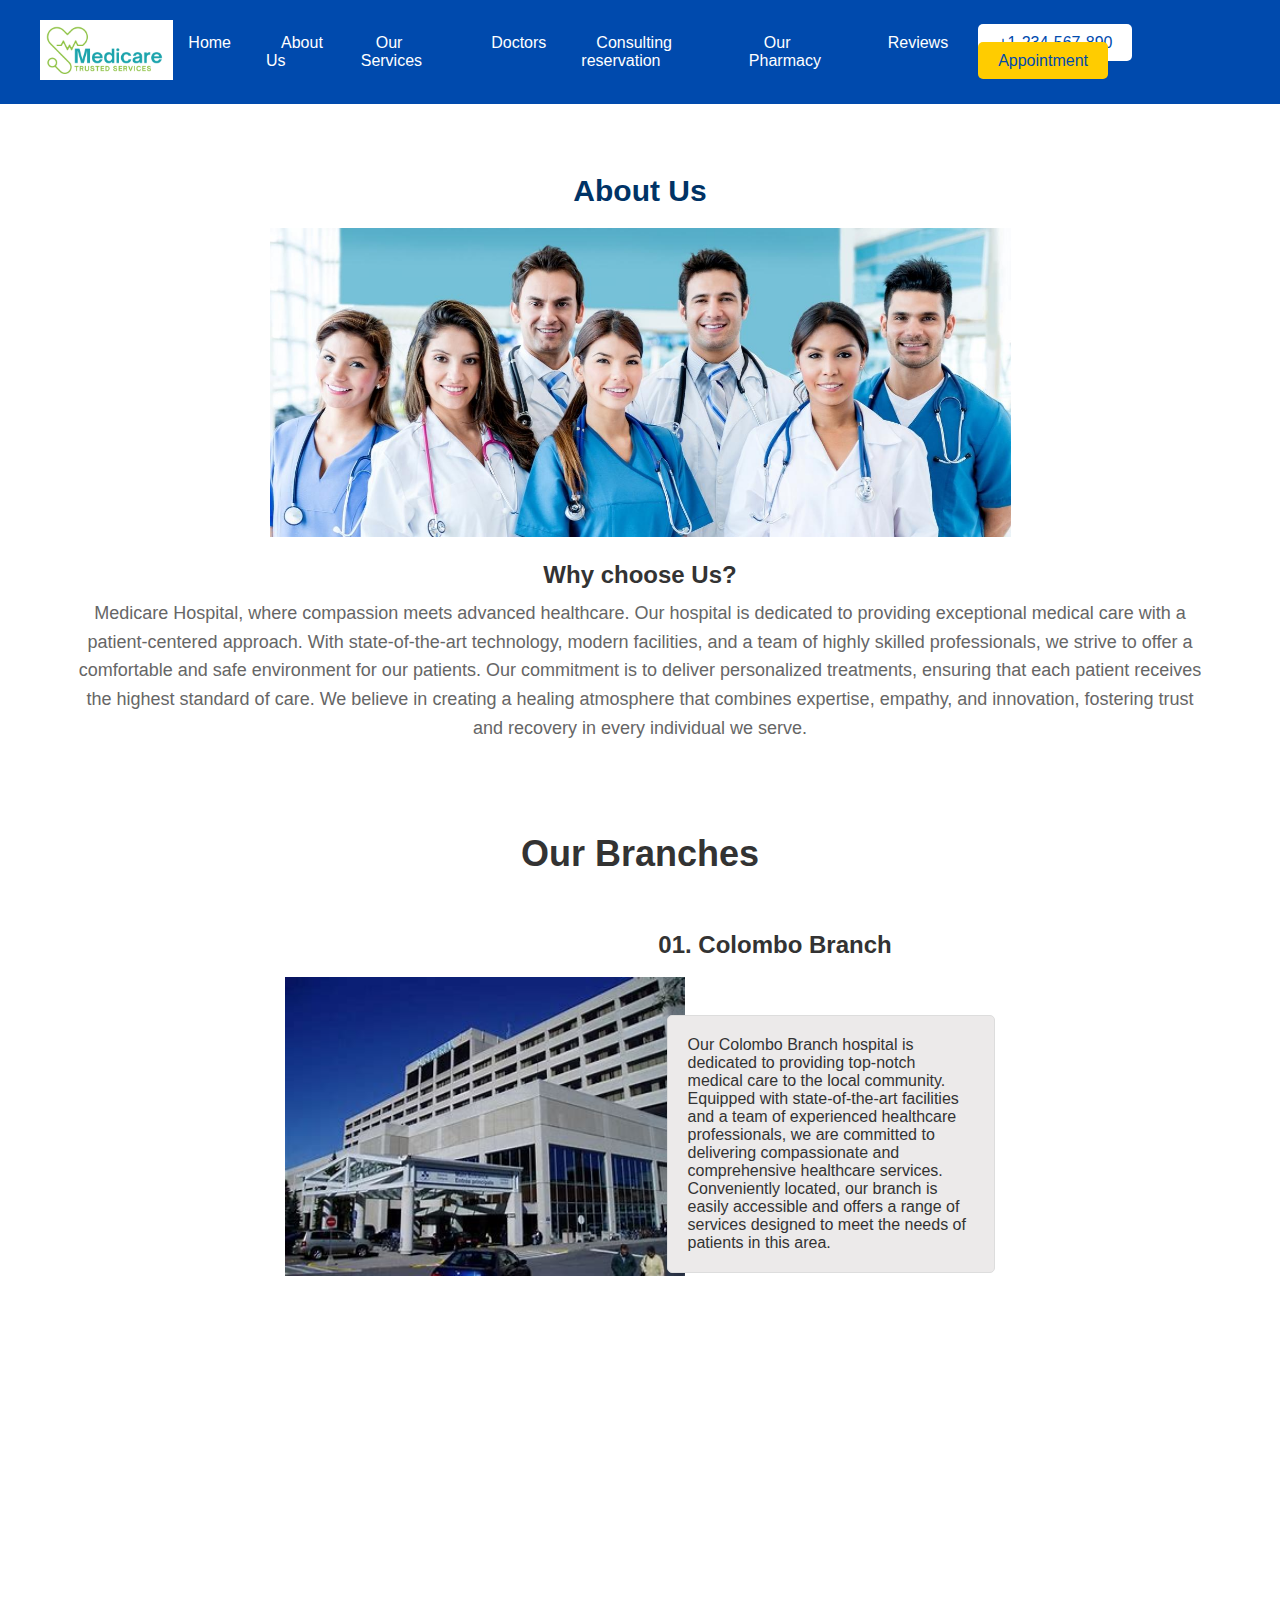
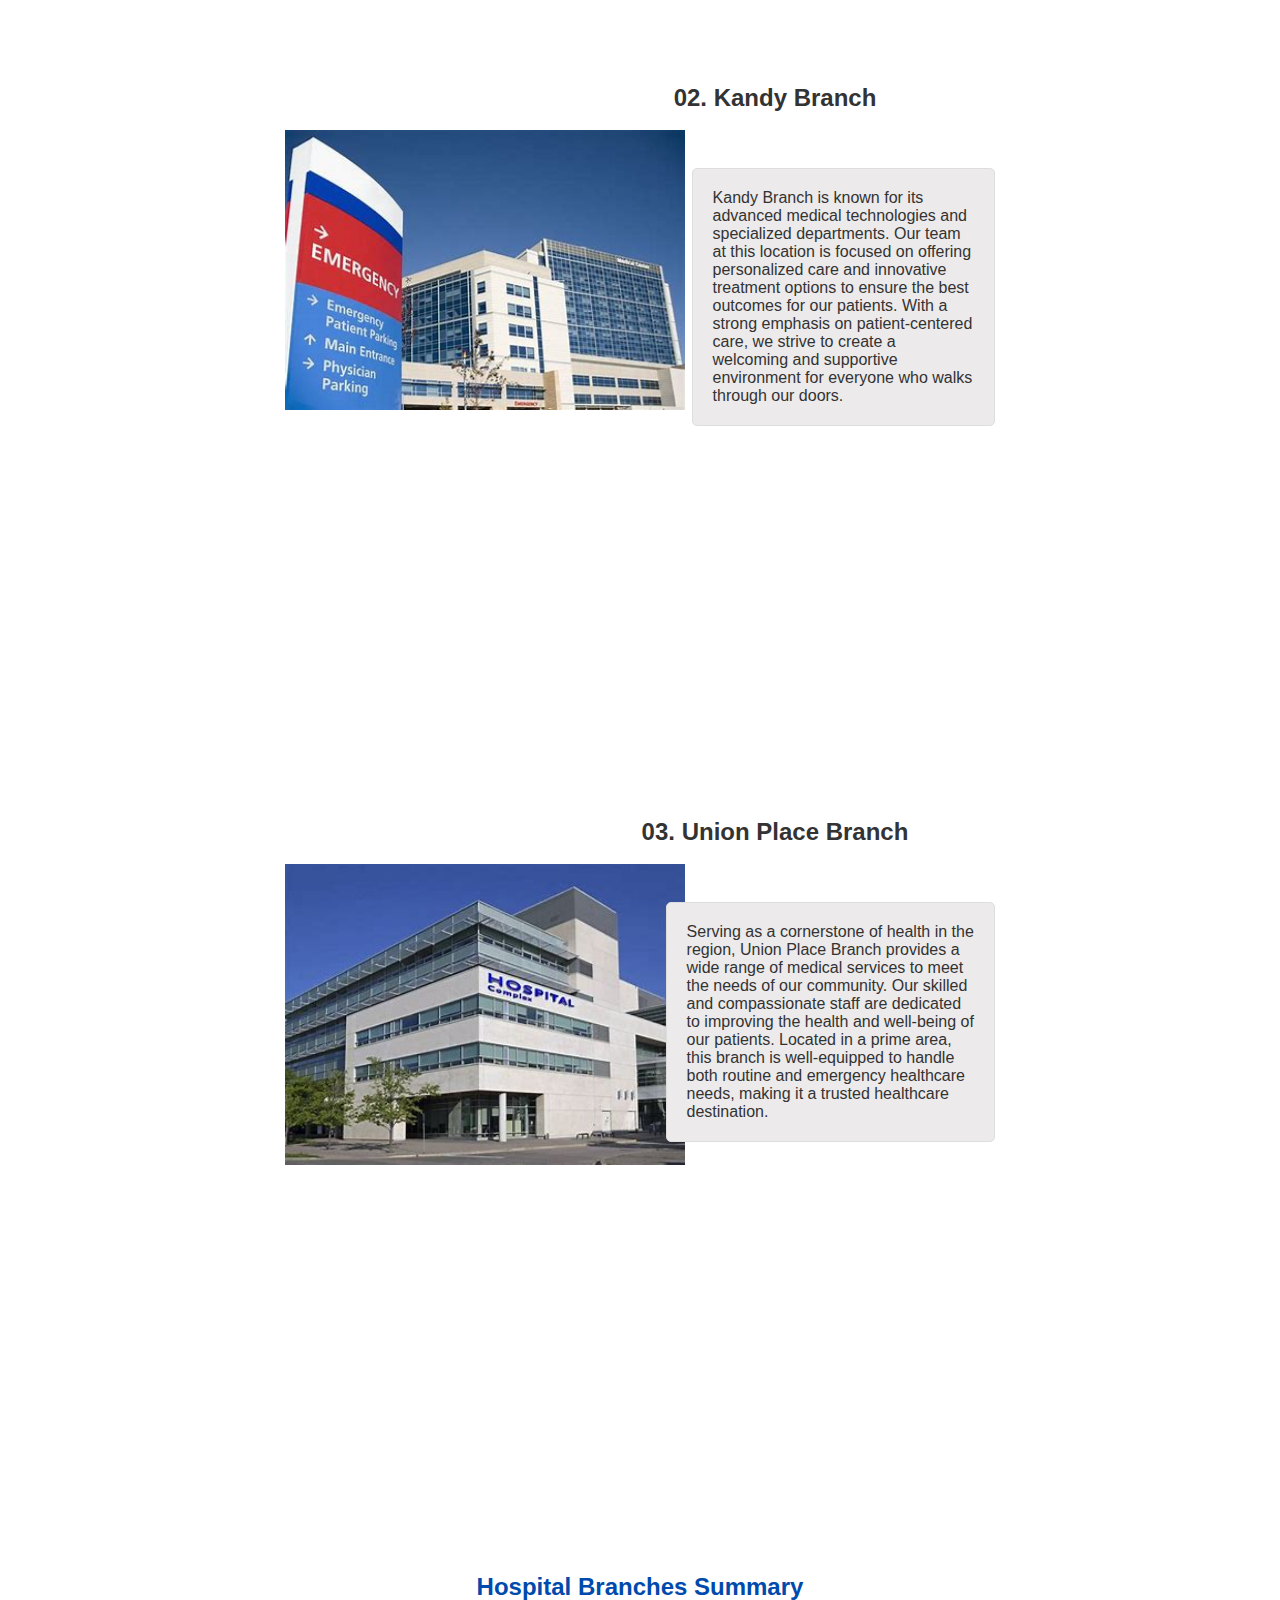
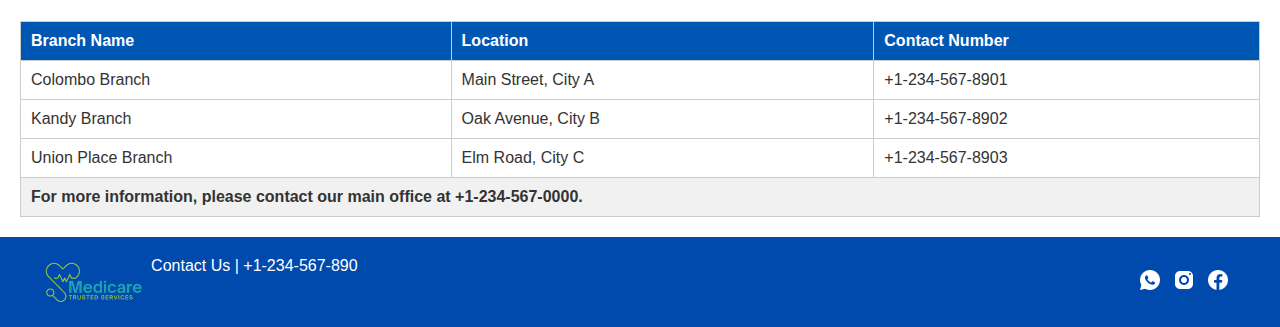
<file: aboutus.html>
<!DOCTYPE html>
<html lang="en">
<head>
    <meta charset="UTF-8">
    <meta name="viewport" content="width=device-width, initial-scale=1.0">
    <title>Hospital - Aboutus</title>
    <link rel="stylesheet" href="home.css">
    <link rel="apple-touch-icon" sizes="180x180" href="mstile-150x150.png">
    <link rel="icon" type="image/png" sizes="32x32" href="favicon-32x32.png">
    <link rel="icon" type="image/png" sizes="16x16" href="favicon-16x16.png">
    <link rel="manifest" href="site.webmanifest">
    <meta name="msapplication-TileColor" content="#da532c">
    <meta name="theme-color" content="#ffffff">
    <script src="/script.js" defer></script>
</head>
<body>
    <header class="header">
        <div class="logo">
            <img src="logo.png" alt="Hospital Logo"> 
        </div>
        <div class="rightsection">
        <nav class="navbar">
            <ul>
                <li><a href="index.html">Home</a></li>
                <li><a href="aboutus.html">About Us</a></li>
                <li><a href="service.html">Our Services</a></li>
                <li><a href="doctorspage.html">Doctors</a></li>
                <li><a href="consulting.html">Consulting reservation</a></li>
                <li><a href="pharmacy.html">Our Pharmacy</a></li>
                <li><a href="review.html">Reviews</a></li>
            </ul>
        </nav>
    </div>
    <div class="action-buttons">
        <a href="tel:+1234567890" id="btn-contact">+1-234-567-890</a>
        <a href="/regform.html" id="btn-appointment">Appointment</a>
    </div>
    </header>
    <main>
        <section class="about-us">
            <h2>About Us</h2>
            <div class="image-container">
                <img src="doctors_medical_staff.jpg" alt="why choose us?">
            </div>
            <div class="text-container">
                <h3>Why choose Us?</h3>
                <p>Medicare Hospital, where compassion meets advanced healthcare. Our hospital is dedicated to providing exceptional medical care with a patient-centered approach. With state-of-the-art technology, modern facilities, and a team of highly skilled professionals, we strive to offer a comfortable and safe environment for our patients. Our commitment is to deliver personalized treatments, ensuring that each patient receives the highest standard of care. We believe in creating a healing atmosphere that combines expertise, empathy, and innovation, fostering trust and recovery in every individual we serve.</p>
            </div>
        </section>

        
        <section class="branch-section">
            <h1>Our Branches</h1>
            <br><br>
            <h2>01. Colombo Branch</h2>
            <br>
            <div class="branch-content">
                <div class="branch-image">
                    <img src="hospital1.jpeg" alt="Branch 1 Hospital">
                </div>
                <div class="branch-text">
                    <p>Our Colombo Branch hospital is dedicated to providing top-notch medical care to the local community. Equipped with state-of-the-art facilities and a team of experienced healthcare professionals, we are committed to delivering compassionate and comprehensive healthcare services. Conveniently located, our branch is easily accessible and offers a range of services designed to meet the needs of patients in this area.</p>
                </div>
            </div>
        </section>
        <div class="branch-map">
            <iframe src="https://www.google.com/maps/embed?pb=!1m18!1m12!1m3!1d3960.7522114719363!2d79.85488907482261!3d6.920198093079463!2m3!1f0!2f0!3f0!3m2!1i1024!2i768!4f13.1!3m3!1m2!1s0x3ae25914a897a0d5%3A0x8de5fb5759da10c0!2sAPIIT%20Law%20School!5e0!3m2!1sen!2slk!4v1725739001297!5m2!1sen!2slk" width="400" height="300" style="border:0;" allowfullscreen="" loading="lazy" referrerpolicy="no-referrer-when-downgrade"></iframe>
        </div>
        
        <section class="branch-section">
            <h2>02. Kandy Branch</h2>
            <br>
            <div class="branch-content">
                <div class="branch-image">
                    <img src="hosptal2.jpeg" alt="Branch 2 Hospital">
                </div>
                <div class="branch-text">
                    <p>Kandy Branch is known for its advanced medical technologies and specialized departments. Our team at this location is focused on offering personalized care and innovative treatment options to ensure the best outcomes for our patients. With a strong emphasis on patient-centered care, we strive to create a welcoming and supportive environment for everyone who walks through our doors.</p>
                </div>
            </div>
        </section>
        <div class="branch-map">
            <iframe src="https://www.google.com/maps/embed?pb=!1m18!1m12!1m3!1d3957.646098016557!2d80.61746657482607!3d7.2810474927261986!2m3!1f0!2f0!3f0!3m2!1i1024!2i768!4f13.1!3m3!1m2!1s0x3ae3673f5e22ab3b%3A0xcbaef11262bec73!2sAPIIT%20Kandy%20Campus!5e0!3m2!1sen!2slk!4v1725738729830!5m2!1sen!2slk" width="400" height="300" style="border:0;" allowfullscreen="" loading="lazy" referrerpolicy="no-referrer-when-downgrade"></iframe>
        </div>
        
        <section class="branch-section">
            <h2>03. Union Place Branch</h2>
            <br>
            <div class="branch-content">
                <div class="branch-image">
                    <img src="hospital3.jpeg" alt="Branch 3 Hospital">
                </div>
                <div class="branch-text">
                    <p>Serving as a cornerstone of health in the region, Union Place Branch provides a wide range of medical services to meet the needs of our community. Our skilled and compassionate staff are dedicated to improving the health and well-being of our patients. Located in a prime area, this branch is well-equipped to handle both routine and emergency healthcare needs, making it a trusted healthcare destination.</p>
                </div>
            </div>
        </section>
        <div class="branch-map">
            <iframe src="https://www.google.com/maps/embed?pb=!1m18!1m12!1m3!1d3960.765657661952!2d79.85865397482256!3d6.9185952930810215!2m3!1f0!2f0!3f0!3m2!1i1024!2i768!4f13.1!3m3!1m2!1s0x3ae2596d3cb8fe07%3A0x2b0ae2edd563a661!2sAsia%20Pacific%20Institute%20of%20Information%20Technology%20(APIIT)!5e0!3m2!1sen!2slk!4v1725738967838!5m2!1sen!2slk" width="400" height="300" style="border:0;" allowfullscreen="" loading="lazy" referrerpolicy="no-referrer-when-downgrade"></iframe>
        </div>
        



        <section class="summary-table">
            <h2>Hospital Branches Summary</h2>
            <table>
                <thead>
                    <tr>
                        <th>Branch Name</th>
                        <th>Location</th>
                        <th>Contact Number</th>
                    </tr>
                </thead>
                <tbody>
                    <tr>
                        <td>Colombo Branch</td>
                        <td>Main Street, City A</td>
                        <td>+1-234-567-8901</td>
                    </tr>
                    <tr>
                        <td>Kandy Branch</td>
                        <td>Oak Avenue, City B</td>
                        <td>+1-234-567-8902</td>
                    </tr>
                    <tr>
                        <td>Union Place Branch</td>
                        <td>Elm Road, City C</td>
                        <td>+1-234-567-8903</td>
                    </tr>
                </tbody>
                <tfoot>
                    <tr>
                        <td colspan="3">For more information, please contact our main office at +1-234-567-0000.</td>
                    </tr>
                </tfoot>
            </table>
        </section>
        

    </main>
    <footer class="footer">
        <div class="footer-left">
            <img src="logo for footer.png" alt="Hospital logo" class="footer-logo">
            <p class="contact-number">Contact Us | +1-234-567-890</p>
        </div>
        <div class="footer-left">
            <a href="https://blog.whatsapp.com/whats-app-web?lang=en" target="_blank">
                <img src="icons8-whatsapp-24.png" alt="WhatsApp" class="social-icon">
            </a>
            <a href="https://www.instagram.com/saad_rizan/" target="_blank">
                <img src="icons8-instagram-24.png" alt="Instagram" class="social-icon">
            </a>
            <a href="https://www.facebook.com/people/Saad-Rizan/pfbid02r23uZJ31NGFyfjAUiU2tQXXkbNfUSn7aV8m7pGjS9z9DFg4vpjMApj44J1B5TckYl/" target="_blank">
                <img src="icons8-facebook-24.png" alt="Facebook" class="social-icon">
            </a>
        </div>
</body>
</html>
</file>
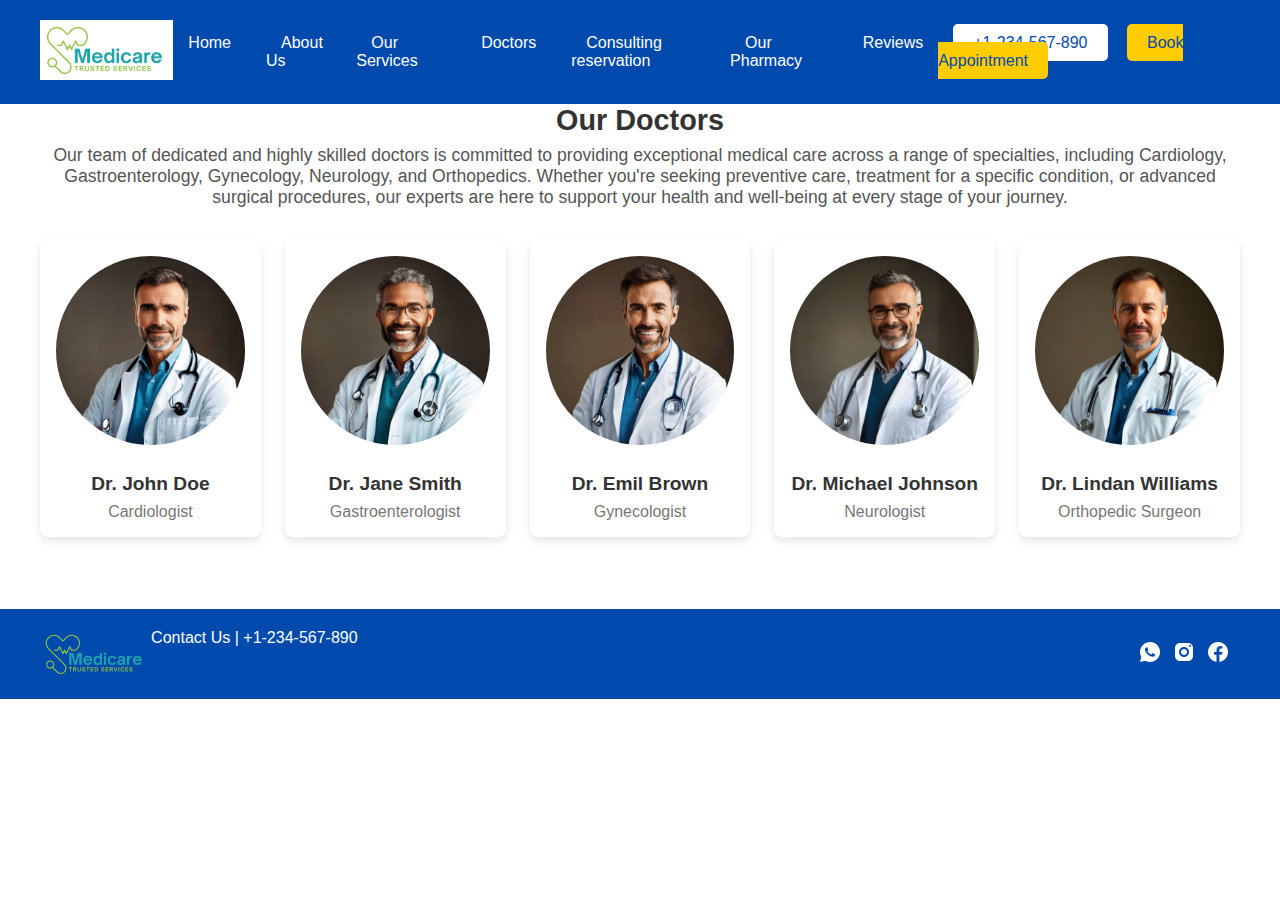
<file: doctorspage.html>
<!DOCTYPE html>
<html lang="en">
<head>
    <meta charset="UTF-8">
    <meta name="viewport" content="width=device-width, initial-scale=1.0">
    <title>Hospital - Aboutus</title>
    <link rel="stylesheet" href="home.css">
    <link rel="apple-touch-icon" sizes="180x180" href="mstile-150x150.png">
    <link rel="icon" type="image/png" sizes="32x32" href="favicon-32x32.png">
    <link rel="icon" type="image/png" sizes="16x16" href="favicon-16x16.png">
    <link rel="manifest" href="site.webmanifest">
    <meta name="msapplication-TileColor" content="#da532c">
    <meta name="theme-color" content="#ffffff">
    <script src="script.js" defer></script>
</head>
<body>
    <header class="header">
        <div class="logo">
            <img src="logo.png" alt="Hospital Logo"> 
        </div>
        <div class="rightsection">
        <nav class="navbar">
            <ul>
                <li><a href="index.html">Home</a></li>
                <li><a href="aboutus.html">About Us</a></li>
                <li><a href="service.html">Our Services</a></li>
                <li><a href="doctorspage.html">Doctors</a></li>
                <li><a href="consulting.html">Consulting reservation</a></li>
                <li><a href="pharmacy.html">Our Pharmacy</a></li>
                <li><a href="review.html">Reviews</a></li>
            </ul>
        </nav>
    </div>
    <div class="action-buttons">
        <a href="tel:+1234567890" id="btn-contact">+1-234-567-890</a>
        <a href="regform.html" id="btn-appointment">Book Appointment</a>
    </div>
    </header>
    <section class="doctors-section">
        <h2>Our Doctors</h2>
        <p>Our team of dedicated and highly skilled doctors is committed to providing exceptional medical care across a range of specialties, including Cardiology, Gastroenterology, Gynecology, Neurology, and Orthopedics. Whether you're seeking preventive care, treatment for a specific condition, or advanced surgical procedures, our experts are here to support your health and well-being at every stage of your journey.</p>

        <div class="doctors-grid">
            <div class="doctor-card">
                <img src="doc 1.png" alt="Doctor 1">
                <h3>Dr. John Doe</h3>
                <p>Cardiologist</p>
            </div>
            <div class="doctor-card">
                <img src="doc 2.png" alt="Doctor 2">
                <h3>Dr. Jane Smith</h3>
                <p>Gastroenterologist</p>
            </div>
            <div class="doctor-card">
                <img src="doc 3.png" alt="Doctor 3">
                <h3>Dr. Emil Brown</h3>
                <p>Gynecologist</p>
            </div>
            <div class="doctor-card">
                <img src="doc 4.png" alt="Doctor 4">
                <h3>Dr. Michael Johnson</h3>
                <p>Neurologist</p>
            </div>
            <div class="doctor-card">
                <img src="doc 5.jpeg" alt="Doctor 5">
                <h3>Dr. Lindan Williams</h3>
                <p>Orthopedic Surgeon</p>
            </div>
        </div>
    </section>
</main>
<br><br><br><br>
<footer class="footer">
    <div class="footer-left">
        <img src="logo for footer.png" alt="Hospital logo" class="footer-logo">
        <p class="contact-number">Contact Us | +1-234-567-890</p>
    </div>
    <div class="footer-left">
        <a href="https://blog.whatsapp.com/whats-app-web?lang=en" target="_blank">
            <img src="icons8-whatsapp-24.png" alt="WhatsApp" class="social-icon">
        </a>
        <a href="https://www.instagram.com/saad_rizan/" target="_blank">
            <img src="icons8-instagram-24.png" alt="Instagram" class="social-icon">
        </a>
        <a href="https://www.facebook.com/people/Saad-Rizan/pfbid02r23uZJ31NGFyfjAUiU2tQXXkbNfUSn7aV8m7pGjS9z9DFg4vpjMApj44J1B5TckYl/" target="_blank">
            <img src="icons8-facebook-24.png" alt="Facebook" class="social-icon">
        </a>
    </div>
    
</body>
</html>
</file>
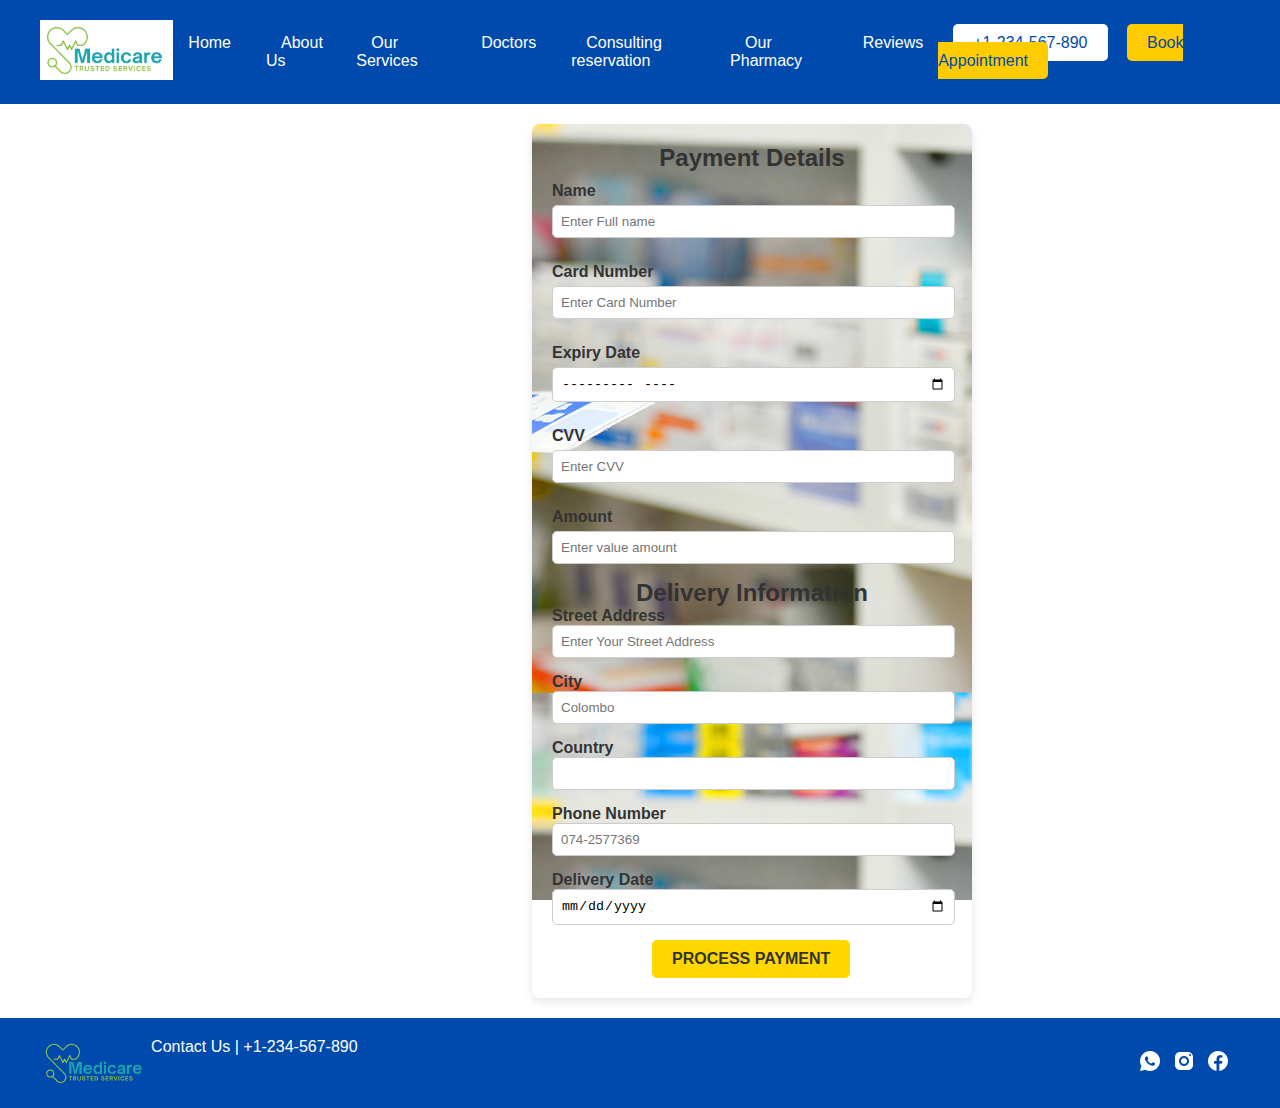
<file: payout.html>
<!DOCTYPE html>
<html lang="en">
<head>
    <meta charset="UTF-8">
    <meta name="viewport" content="width=device-width, initial-scale=1.0">
    <title>Hospital - Pharmacy</title>
    <link rel="stylesheet" href="home.css">
    <script src="/payment.js"></script>
    <link rel="apple-touch-icon" sizes="180x180" href="mstile-150x150.png">
    <link rel="icon" type="image/png" sizes="32x32" href="favicon-32x32.png">
    <link rel="icon" type="image/png" sizes="16x16" href="favicon-16x16.png">
    <link rel="manifest" href="site.webmanifest">
    <meta name="msapplication-TileColor" content="#da532c">
    <meta name="theme-color" content="#ffffff">
    <script src="payment.js" defer></script>
</head>
<body>
    <header class="header">
        <div class="logo">
            <img src="logo.png" alt="Hospital Logo">
        </div>
        <div class="rightsection">
        <nav class="navbar">
            <ul>
                <li><a href="index.html">Home</a></li>
                <li><a href="aboutus.html">About Us</a></li>
                <li><a href="service.html">Our Services</a></li>
                <li><a href="doctorspage.html">Doctors</a></li>
                <li><a href="consulting.html">Consulting reservation</a></li>
                <li><a href="pharmacy.html">Our Pharmacy</a></li>
                <li><a href="review.html">Reviews</a></li>
            </ul>
        </nav>
    </div>
    <div class="action-buttons">
        <a href="tel:+1234567890" id="btn-contact">+1-234-567-890</a>
        <a href="./regform.html" id="btn-appointment">Book Appointment</a>
    </div>
    </header>
    
    <main class="payment-container">
        <section id="payment-form" class="payment-content-box">
            <h2>Payment Details</h2>
            <form id="payment-form" class="payment-form">
                <label for="Name">Name</label>
                <input type="text" id="Name" name="name" placeholder="Enter Full name" >
                        
                <label for="card-number">Card Number</label>
                <input type="text" id="card-number" name="card-number" placeholder="Enter Card Number" >
                        
                <label for="expiry-date">Expiry Date</label>
                <input type="month" id="expiry-date" name="expiry-date" >
                        
                <label for="cvv">CVV</label>
                <input type="text" id="cvv" name="cvv" placeholder="Enter CVV" >
                        
                <label for="amount">Amount</label>
                <input type="number" id="amount" name="amount" placeholder="Enter value amount">

                <!-- Delivery Information -->
                <div class="section">
                <h2>Delivery Information</h2>
                <label for="card-name">Street Address</label>
                <br>
                <input type="text" id="street-address" name="street-address" placeholder="Enter Your Street Address" required>
                <br>
                <label for="city">City</label>
                <br>
                <input type="text" id="city" name="city" placeholder="Colombo" required>
                <br>
                <label for="country">Country</label>
                <br>
                <input type="text" id="country" name="country" required>
                <br>
                <label for="phone number">Phone Number </label>
                <br>
                <input type="number" id="phone number" name="phone number" placeholder="074-2577369" required>
                <br>
                <label for="delivery date">Delivery Date</label>
                <br>
                <input type="date" id="delivery-date" name="delivery date" >
                <br>
                <button type="submit" id="process-payment">Process Payment</button>
                </div>
            </form>
    </main>
    
    <footer class="footer">
        <div class="footer-left">
            <img src="logo for footer.png" alt="Hospital logo" class="footer-logo">
            <p class="contact-number">Contact Us | +1-234-567-890</p>
        </div>
        <div class="footer-left">
            <a href="https://blog.whatsapp.com/whats-app-web?lang=en" target="_blank">
                <img src="icons8-whatsapp-24.png" alt="WhatsApp" class="social-icon">
            </a>
            <a href="https://www.instagram.com/saad_rizan/" target="_blank">
                <img src="icons8-instagram-24.png" alt="Instagram" class="social-icon">
            </a>
            <a href="https://www.facebook.com/people/Saad-Rizan/pfbid02r23uZJ31NGFyfjAUiU2tQXXkbNfUSn7aV8m7pGjS9z9DFg4vpjMApj44J1B5TckYl/" target="_blank">
                <img src="icons8-facebook-24.png" alt="Facebook" class="social-icon">
            </a>
        </div>
</body>
</html>
</file>
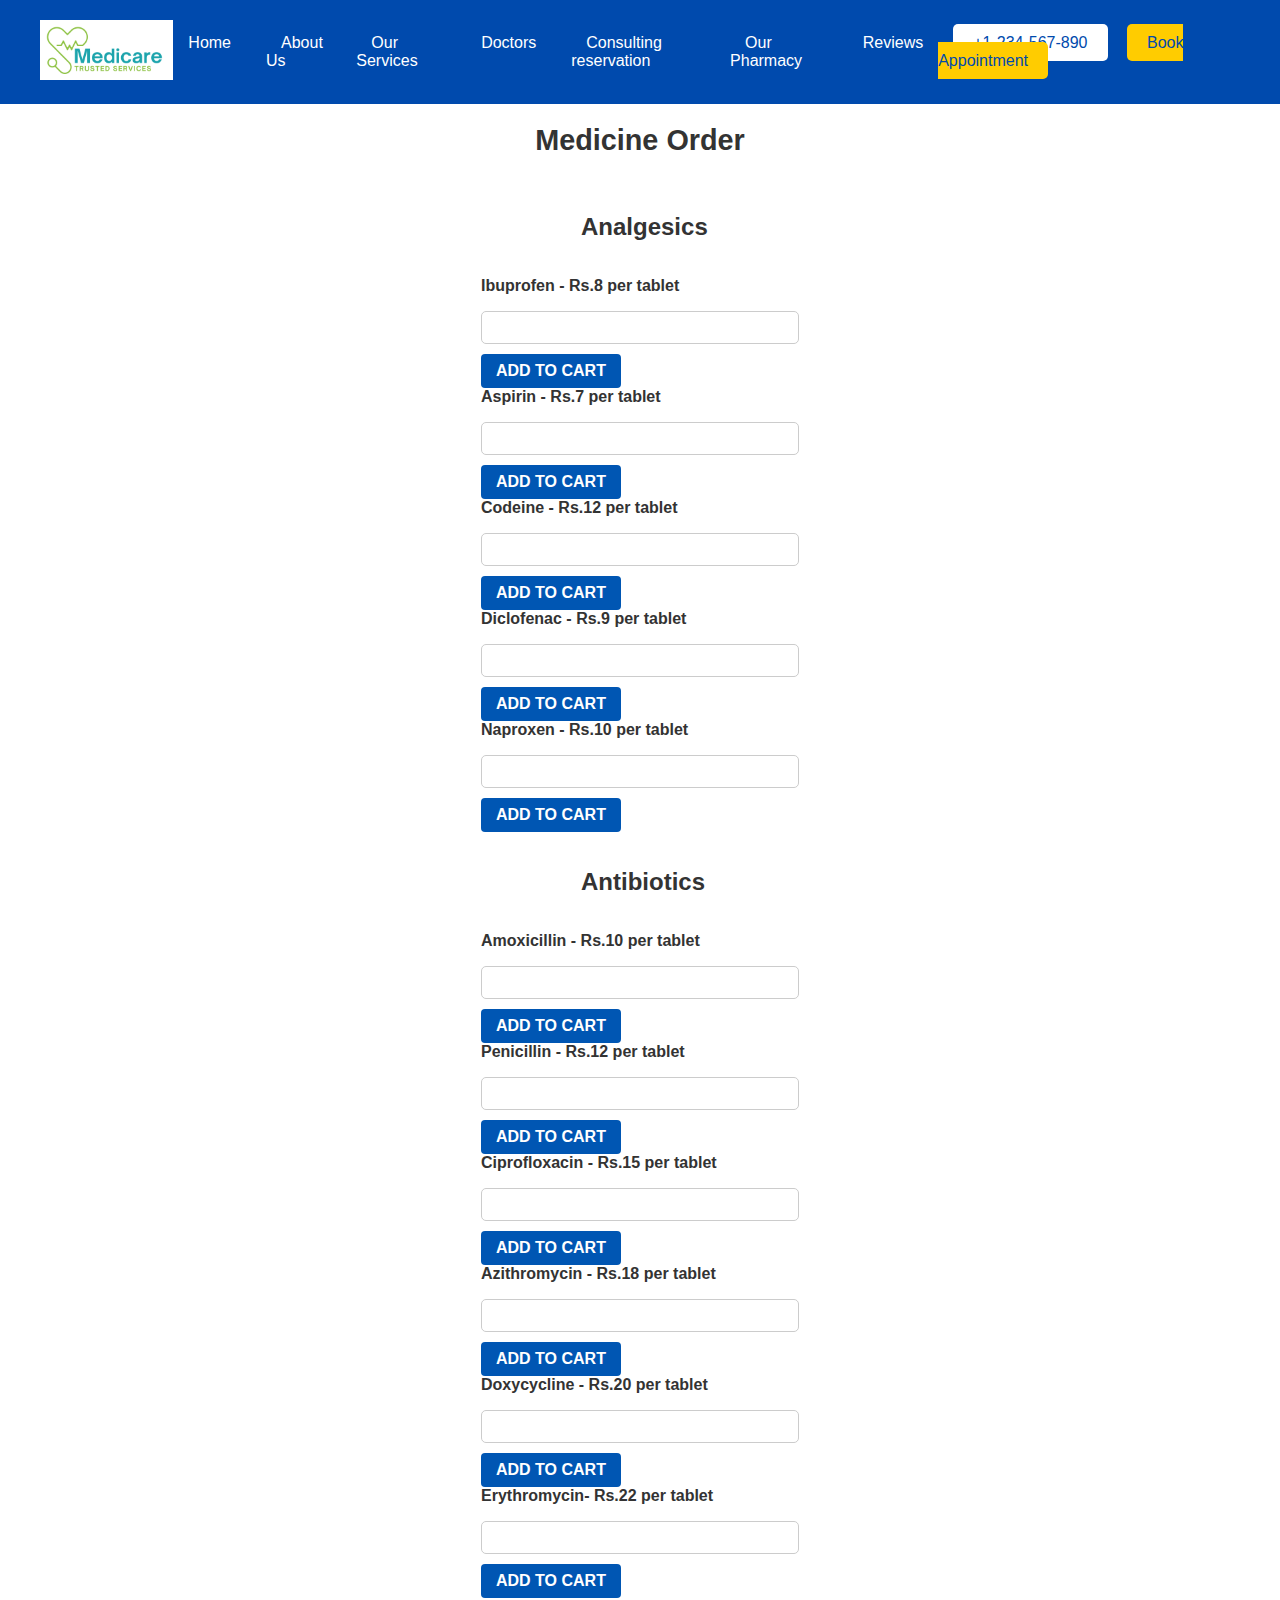
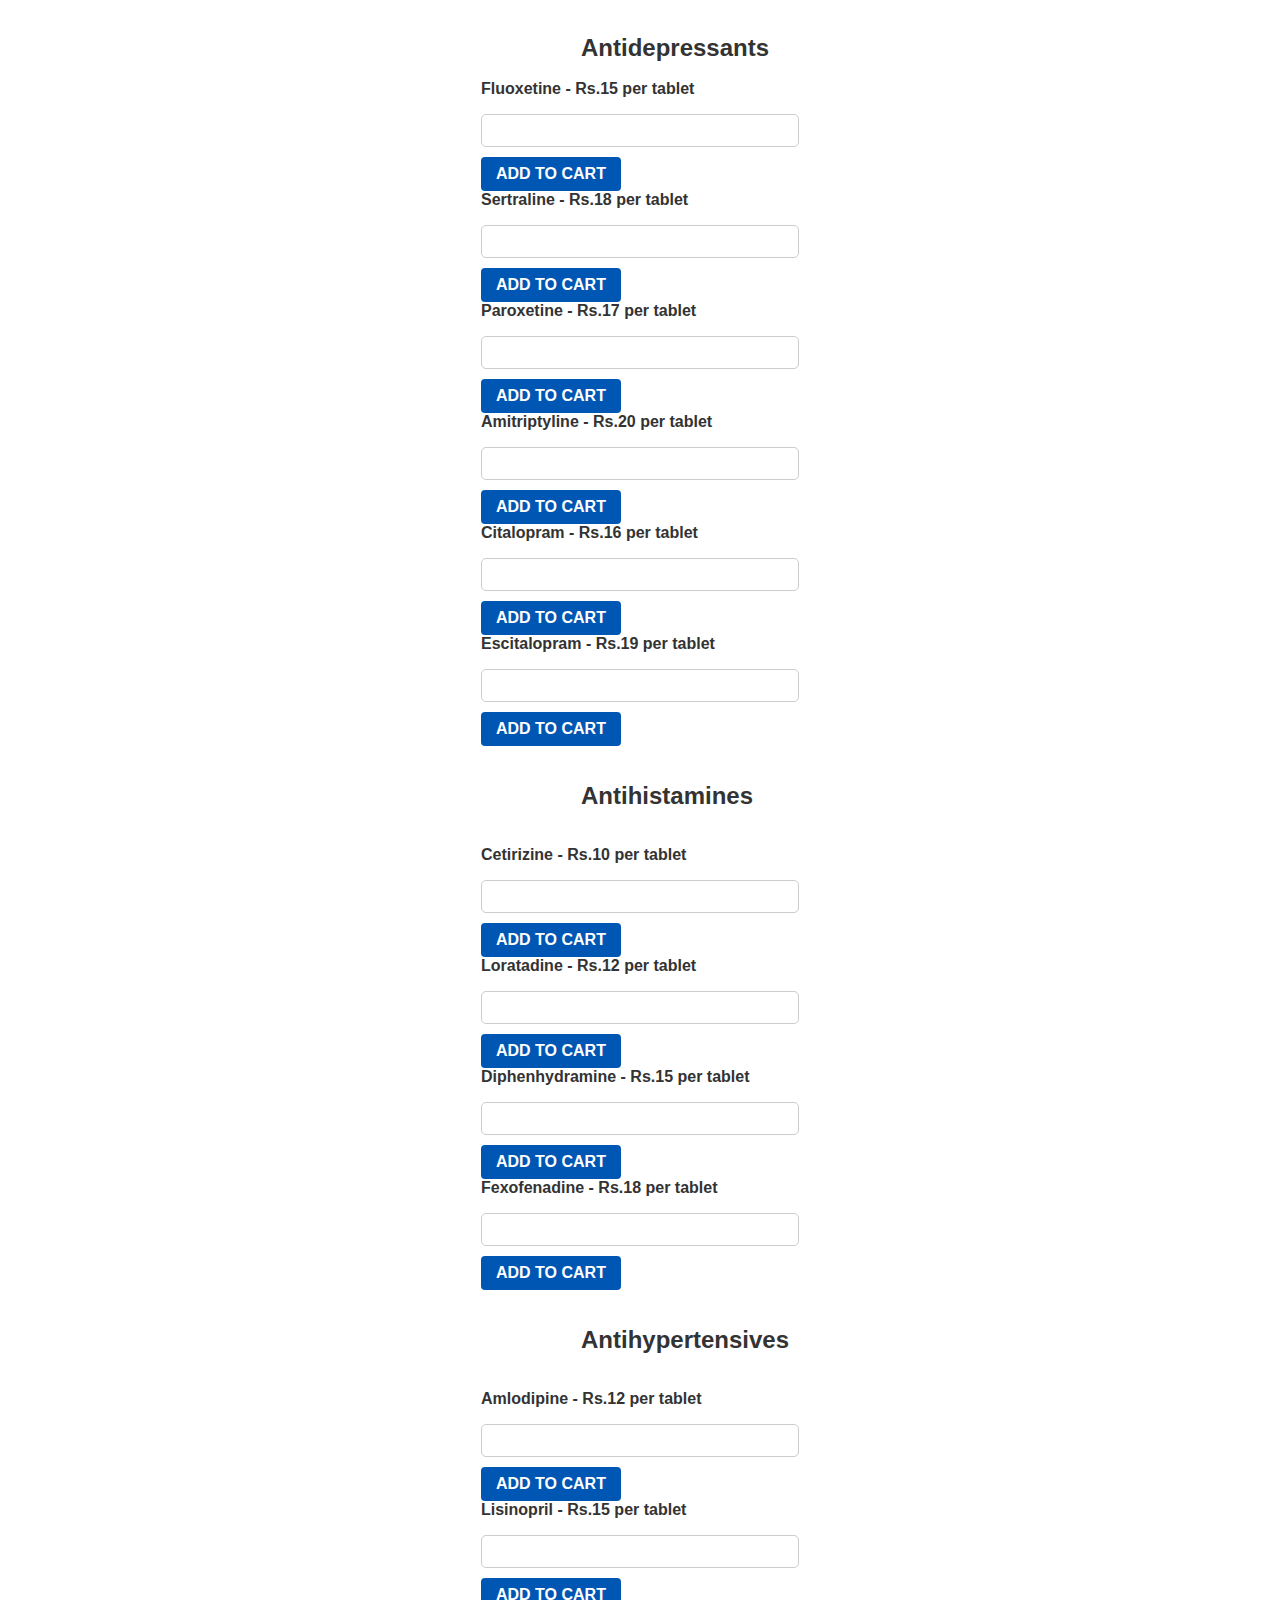
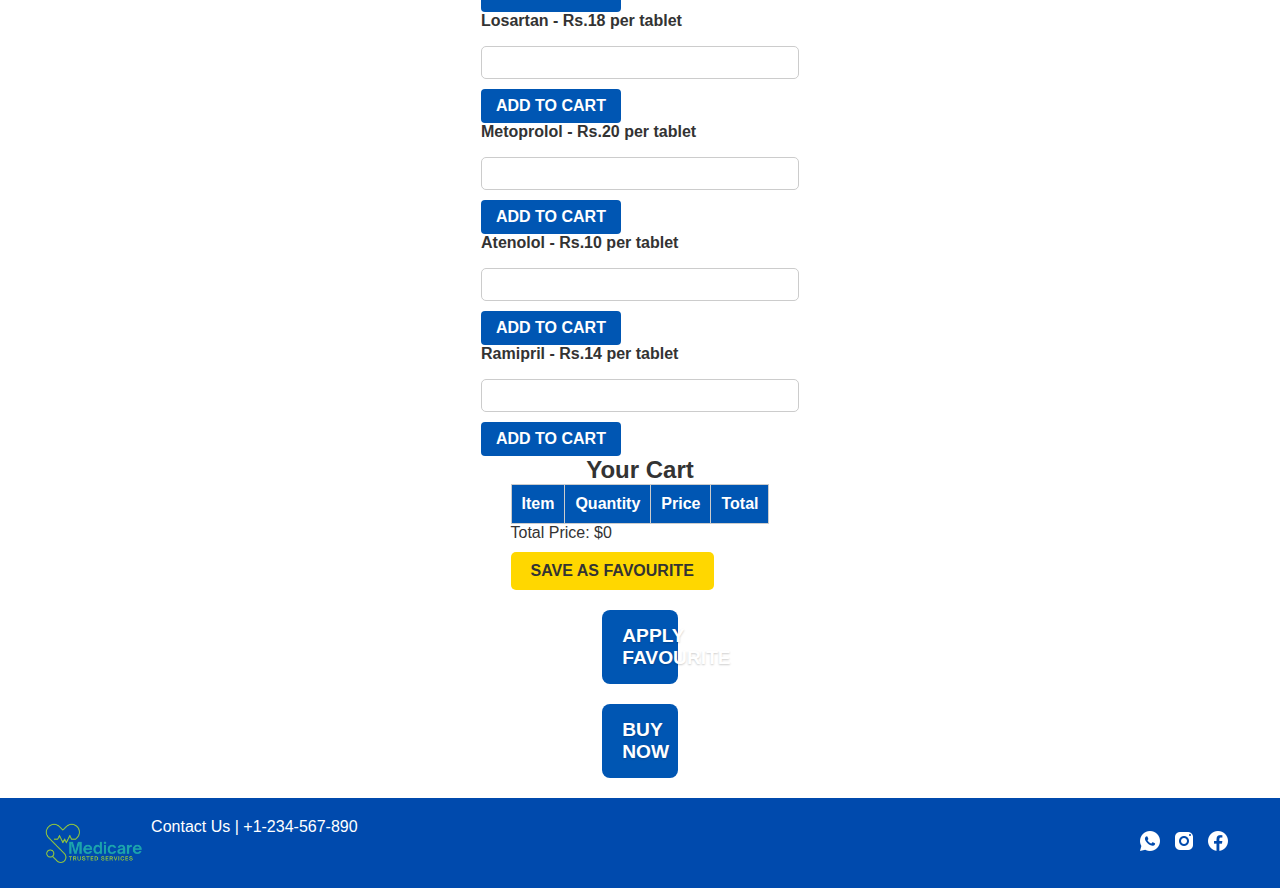
<file: pharmacy.html>
<!DOCTYPE html>
<html lang="en">
<head>
    <meta charset="UTF-8">
    <meta name="viewport" content="width=device-width, initial-scale=1.0">
    <title>Hospital - Pharmacy</title>
    <link rel="stylesheet" href="home.css">
    <script src="oharmacy.js" defer></script>
    <link rel="apple-touch-icon" sizes="180x180" href="mstile-150x150.png">
    <link rel="icon" type="image/png" sizes="32x32" href="favicon-32x32.png">
    <link rel="icon" type="image/png" sizes="16x16" href="favicon-16x16.png">
    <link rel="manifest" href="site.webmanifest">
    <meta name="msapplication-TileColor" content="#da532c">
    <meta name="theme-color" content="#ffffff">
    <script src="script.js" defer></script>
</head>
<body>
    <header class="header">
        <div class="logo">
            <img src="logo.png" alt="Hospital Logo">
        </div>
        <div class="rightsection">
        <nav class="navbar">
            <ul>
                <li><a href="index.html">Home</a></li>
                <li><a href="aboutus.html">About Us</a></li>
                <li><a href="service.html">Our Services</a></li>
                <li><a href="doctorspage.html">Doctors</a></li>
                <li><a href="consulting.html">Consulting reservation</a></li>
                <li><a href="pharmacy.html">Our Pharmacy</a></li>
                <li><a href="review.html">Reviews</a></li>
            </ul>
        </nav>
    </div>
    <div class="action-buttons">
        <a href="tel:+1234567890" id="btn-contact">+1-234-567-890</a>
        <a href="./regform.html" id="btn-appointment">Book Appointment</a>
    </div>
    </header>
    
    <main id="pharmacy-box">
        <h1>Medicine Order</h1>
    
        <div id="medicines">
        <section id="analgesics">
            <br><br><h2 class="medicine-h2">Analgesics</h2><br><br>
            <div class="item">
            </div>
            <div class="item">
                <label for="ibuprofen">Ibuprofen - Rs.8 per tablet</label>
                <br>
                <input type="number" min="0"  class="quantity" id="ibuprofen">
                <br>
                <button class="add-to-cart" data-name="Ibuprofen" data-price="8">Add to Cart</button>
            </div>
            <div class="item">
                <label for="aspirin">Aspirin - Rs.7 per tablet</label>
                <br>
                <input type="number" min="0"  class="quantity" id="aspirin">
                <br>
                <button class="add-to-cart" data-name="Aspirin" data-price="7">Add to Cart</button>
            </div>
            <div class="item">
                <label for="codeine">Codeine - Rs.12 per tablet</label>
                <br>
                <input type="number" min="0"  class="quantity" id="codeine">
                <br>
                <button class="add-to-cart" data-name="Codeine" data-price="12">Add to Cart</button>
            </div>
            <div class="item">
                <label for="diclofenac">Diclofenac - Rs.9 per tablet</label>
                <br>
                <input type="number" min="0"  class="quantity" id="diclofenac">
                <br>
                <button class="add-to-cart" data-name="Diclofenac" data-price="9">Add to Cart</button>
            </div>
            <div class="item">
                <label for="naproxen">Naproxen - Rs.10 per tablet</label>
                <br>
                <input type="number" min="0"  class="quantity" id="naproxen">
                <br>
                <button class="add-to-cart" data-name="Naproxen" data-price="10">Add to Cart</button>
            </div>
    
        </section>
    
        
        <section id="antibiotics">
            <br><br><h2 class="medicine-h2">Antibiotics</h2><br><br>
            <div class="item">
                <label for="amoxicillin">Amoxicillin - Rs.10 per tablet</label>
                <br>
                <input type="number" min="0"  class="quantity" id="amoxicillin">
                <br>
                <button class="add-to-cart" data-name="Amoxicillin" data-price="10">Add to Cart</button>
            </div>
            <div class="item">
                <label for="penicillin">Penicillin - Rs.12 per tablet</label>
                <br>
                <input type="number" min="0"  class="quantity" id="penicillin">
                <br>
                <button class="add-to-cart" data-name="Penicillin" data-price="12">Add to Cart</button>
            </div>
            <div class="item">
                <label for="ciprofloxacin">Ciprofloxacin - Rs.15 per tablet</label>
                <br>
                <input type="number" min="0"  class="quantity" id="ciprofloxacin">
                <br>
                <button class="add-to-cart" data-name="Ciprofloxacin" data-price="15">Add to Cart</button>
            </div>
            <div class="item">
                <label for="azithromycin">Azithromycin - Rs.18 per tablet</label>
                <br>
                <input type="number" min="0"  class="quantity" id="azithromycin">
                <br>
                <button class="add-to-cart" data-name="Azithromycin" data-price="18">Add to Cart</button>
            </div>
            <div class="item">
                <label for="doxycycline">Doxycycline - Rs.20 per tablet</label>
                <br>
                <input type="number" min="0"  class="quantity" id="doxycycline">
                <br>
                <button class="add-to-cart" data-name="Doxycycline" data-price="20">Add to Cart</button>
            </div>
            <div class="item">
                <label for="erythromycin">Erythromycin- Rs.22 per tablet </label>
                <br>
                <input type="number" min="0"  class="quantity" id="erythromycin">
                <br>
                <button class="add-to-cart" data-name="Erythromycin" data-price="22">Add to Cart</button>
            </div>
        </section>
    
        
        <section id="antidepressants">
            <br><br><h2 class="medicine-h2">Antidepressants</h2><br>
            <div class="item">
                <label for="fluoxetine">Fluoxetine - Rs.15 per tablet</label>
                <br>
                <input type="number" min="0"  class="quantity" id="fluoxetine">
                <br>
                <button class="add-to-cart" data-name="Fluoxetine" data-price="15">Add to Cart</button>
            </div>
            <div class="item">
                <label for="sertraline">Sertraline - Rs.18 per tablet</label>
                <br>
                <input type="number" min="0"  class="quantity" id="sertraline">
                <br>
                <button class="add-to-cart" data-name="Sertraline" data-price="18">Add to Cart</button>
            </div>
            <div class="item">
                <label for="paroxetine">Paroxetine - Rs.17 per tablet</label>
                <br>
                <input type="number" min="0"  class="quantity" id="paroxetine">
                <br>
                <button class="add-to-cart" data-name="Paroxetine" data-price="17">Add to Cart</button>
            </div>
            <div class="item">
                <label for="amitriptyline">Amitriptyline - Rs.20 per tablet</label>
                <br>
                <input type="number" min="0"  class="quantity" id="amitriptyline">
                <br>
                <button class="add-to-cart" data-name="Amitriptyline" data-price="20">Add to Cart</button>
            </div>
            <div class="item">
                <label for="citalopram">Citalopram - Rs.16 per tablet</label>
                <br>
                <input type="number" min="0"  class="quantity" id="citalopram">
                <br>
                <button class="add-to-cart" data-name="Citalopram" data-price="16">Add to Cart</button>
            </div>
            <div class="item">
                <label for="escitalopram">Escitalopram - Rs.19 per tablet</label>
                <br>
                <input type="number" min="0"  class="quantity" id="escitalopram">
                <br>
                <button class="add-to-cart" data-name="Escitalopram" data-price="19">Add to Cart</button>
            </div>
        </section>
    
        
        <section id="antihistamines">
            <br><br><h2 class="medicine-h2">Antihistamines</h2><br><br>
            <div class="item">
                <label for="cetirizine">Cetirizine - Rs.10 per tablet </label>
                <br>
                <input type="number" min="0"  class="quantity" id="cetirizine">
                <br>
                <button class="add-to-cart" data-name="Cetirizine" data-price="10">Add to Cart</button>
            </div>
            <div class="item">
                <label for="loratadine">Loratadine - Rs.12 per tablet</label>
                <br>
                <input type="number" min="0"  class="quantity" id="loratadine">
                <br>
                <button class="add-to-cart" data-name="Loratadine" data-price="12">Add to Cart</button>
            </div>
            <div class="item">
                <label for="diphenhydramine">Diphenhydramine - Rs.15 per tablet</label>
                <br>
                <input type="number" min="0"  class="quantity" id="diphenhydramine">
                <br>
                <button class="add-to-cart" data-name="Diphenhydramine" data-price="15">Add to Cart</button>
            </div>
            <div class="item">
                <label for="fexofenadine">Fexofenadine - Rs.18 per tablet</label>
                <br>
                <input type="number" min="0"  class="quantity" id="fexofenadine">
                <br>
                <button class="add-to-cart" data-name="Fexofenadine" data-price="18">Add to Cart</button>
            </div>
        </section>
    
        
        <section id="antihypertensives">
            <br><br><h2 class="medicine-h2">Antihypertensives</h2><br><br>
            <div class="item">
                <label for="amlodipine">Amlodipine - Rs.12 per tablet</label>
                <br>
                <input type="number" min="0"  class="quantity" id="amlodipine">
                <br>
                <button class="add-to-cart" data-name="Amlodipine" data-price="12">Add to Cart</button>
            </div>
            <div class="item">
                <label for="lisinopril">Lisinopril - Rs.15 per tablet</label>
                <br>
                <input type="number" min="0"  class="quantity" id="lisinopril">
                <br>
                <button class="add-to-cart" data-name="Lisinopril" data-price="15">Add to Cart</button>
            </div>
            <div class="item">
                <label for="losartan">Losartan - Rs.18 per tablet</label>
                <br>
                <input type="number" min="0"  class="quantity" id="losartan">
                <br>
                <button class="add-to-cart" data-name="Losartan" data-price="18">Add to Cart</button>
            </div>
            <div class="item">
                <label for="metoprolol">Metoprolol - Rs.20 per tablet</label>
                <br>
                <input type="number" min="0"  class="quantity" id="metoprolol">
                <br>
                <button class="add-to-cart" data-name="Metoprolol" data-price="20">Add to Cart</button>
            </div>
            <div class="item">
                <label for="atenolol">Atenolol - Rs.10 per tablet</label>
                <br>
                <input type="number" min="0"  class="quantity" id="atenolol">
                <br>
                <button class="add-to-cart" data-name="Atenolol" data-price="10">Add to Cart</button>
            </div>
            <div class="item">
                <label for="ramipril">Ramipril - Rs.14 per tablet</label>
                <br>
                <input type="number" min="0"  class="quantity" id="ramipril">
                <br>
                <button class="add-to-cart" data-name="Ramipril" data-price="14">Add to Cart</button>
            </div>
        </section>
    
        
         
        <section id="cart">
            <h2>Your Cart</h2>
            <table>
                <thead>
                    <tr>
                        <th>Item</th> 
                        <th>Quantity</th> 
                        <th>Price</th> 
                        <th>Total</th> 
                    </tr>
                </thead>
                <tbody id="cart-items">
                    
                </tbody>
            </table>
            <p id="total-price">Total Price: $0</p> 
            <button id="save-favourites">Save as Favourite</button> 
            <button id="apply-favourites">Apply Favourite</button> 
            <button id="buy-now">Buy Now</button> 
        </section>
        </div>
    </main>
    
    <footer class="footer">
        <div class="footer-left">
            <img src="logo for footer.png" alt="Hospital logo" class="footer-logo">
            <p class="contact-number">Contact Us | +1-234-567-890</p>
        </div>
        <div class="footer-left">
            <a href="https://blog.whatsapp.com/whats-app-web?lang=en" target="_blank">
                <img src="icons8-whatsapp-24.png" alt="WhatsApp" class="social-icon">
            </a>
            <a href="https://www.instagram.com/saad_rizan/" target="_blank">
                <img src="icons8-instagram-24.png" alt="Instagram" class="social-icon">
            </a>
            <a href="https://www.facebook.com/people/Saad-Rizan/pfbid02r23uZJ31NGFyfjAUiU2tQXXkbNfUSn7aV8m7pGjS9z9DFg4vpjMApj44J1B5TckYl/" target="_blank">
                <img src="icons8-facebook-24.png" alt="Facebook" class="social-icon">
            </a>
        </div>
</body>
</html>
</file>
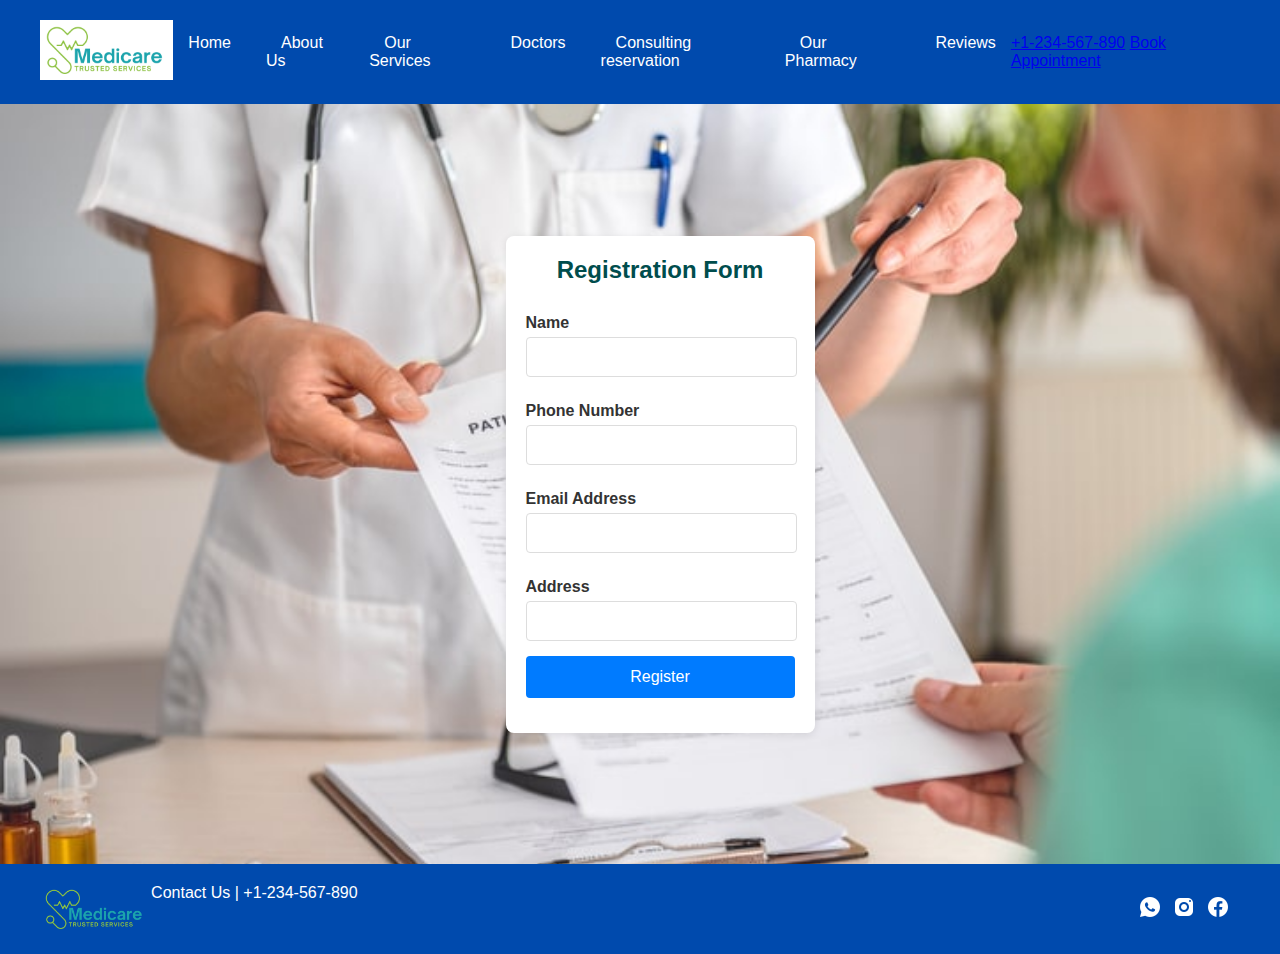
<file: regform.html>
<!DOCTYPE html>
<html lang="en">
<head>
    <meta charset="UTF-8">
    <meta name="viewport" content="width=device-width, initial-scale=1.0">
    <title>Hospital - Registration</title>
    <link rel="stylesheet" href="home.css">
    <link rel="apple-touch-icon" sizes="180x180" href="./Favicon/mstile-150x150.png">
    <link rel="icon" type="image/png" sizes="32x32" href="./Favicon/favicon-32x32.png">
    <link rel="icon" type="image/png" sizes="16x16" href="./Favicon/favicon-16x16.png">
    <link rel="manifest" href="/web new/Favicon/site.webmanifest">
    <meta name="msapplication-TileColor" content="#da532c">
    <meta name="theme-color" content="#ffffff">
</head>
<body>
    <header class="header">
        <div class="logo">
            <img src="logo.png" alt="Hospital Logo"> 
        </div>
        <div class="rightsection">
        <nav class="navbar">
            <ul>
                <li><a href="index.html">Home</a></li>
                <li><a href="aboutus.html">About Us</a></li>
                <li><a href="service.html">Our Services</a></li>
                <li><a href="doctorspage.html">Doctors</a></li>
                <li><a href="consulting.html">Consulting reservation</a></li>
                <li><a href="Pharmacy.html">Our Pharmacy</a></li>
                <li><a href="review.html">Reviews</a></li>
            </ul>
        </nav>
    </div>
    <div class="action-buttons">
        <a href="tel:+1234567890" class="btn-contact">+1-234-567-890</a>
        <a href="regform.html" class="btn-appointment">Book Appointment</a>
    </div>
    </header>
    <main class="regpage-body">
        <form>
            <div class="box">
                <div class="appointment-form">
                    <h2>Registration Form</h2>
                    <label for="name">Name</label>
                    <input type="text" id="name" name="name" required>

                    <label for="phone">Phone Number</label>
                    <input type="tel" id="phone" name="phone" required>

                    <label for="email">Email Address</label>
                    <input type="email" id="email" name="email" required>

                    <label for="Address">Address</label>
                    <input type="Address" id="Address" name="Address" required>

                    <input type="submit" value="Register">

        </form>
    </main>
    <footer class="footer">
        <div class="footer-left">
            <img src="logo for footer.png" alt="Hospital logo" class="footer-logo">
            <p class="contact-number">Contact Us | +1-234-567-890</p>
        </div>
        <div class="footer-left">
            <a href="https://blog.whatsapp.com/whats-app-web?lang=en" target="_blank">
                <img src="icons8-whatsapp-24.png" alt="WhatsApp" class="social-icon">
            </a>
            <a href="https://www.instagram.com/saad_rizan/" target="_blank">
                <img src="icons8-instagram-24.png" alt="Instagram" class="social-icon">
            </a>
            <a href="https://www.facebook.com/people/Saad-Rizan/pfbid02r23uZJ31NGFyfjAUiU2tQXXkbNfUSn7aV8m7pGjS9z9DFg4vpjMApj44J1B5TckYl/" target="_blank">
                <img src="icons8-facebook-24.png" alt="Facebook" class="social-icon">
            </a>
        </div>
</body>
</html>
</file>
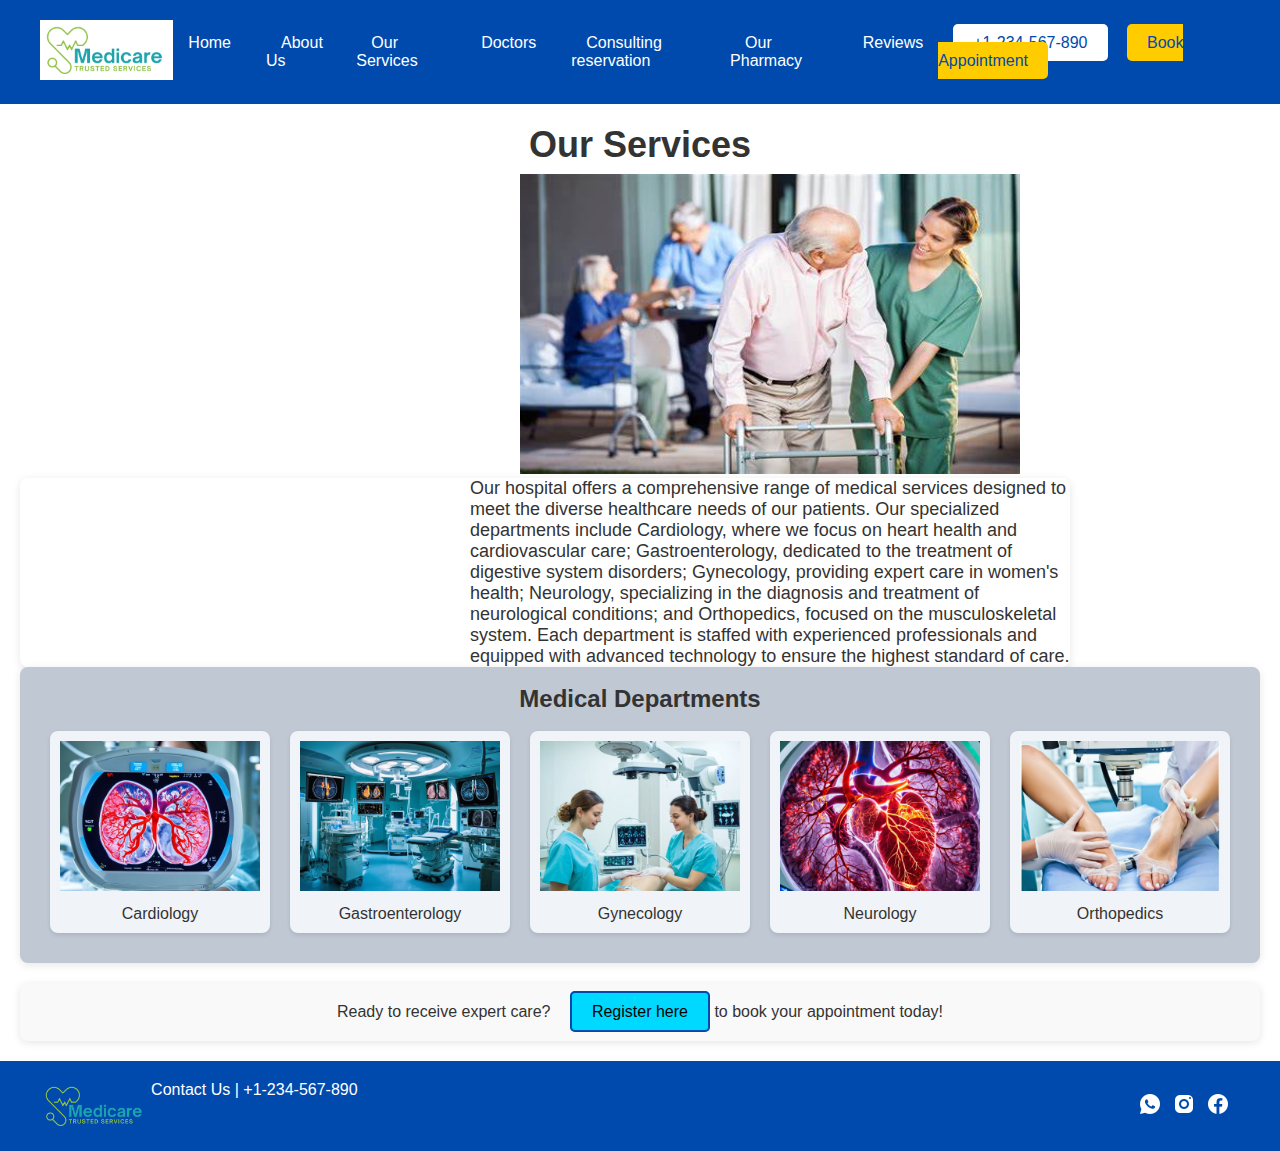
<file: service.html>
<!DOCTYPE html>
<html lang="en">
<head>
    <meta charset="UTF-8">
    <meta name="viewport" content="width=device-width, initial-scale=1.0">
    <title>Hospital -   Service</title>
    <link rel="stylesheet" href="home.css">
    <link rel="apple-touch-icon" sizes="180x180" href="mstile-150x150.png">
    <link rel="icon" type="image/png" sizes="32x32" href="favicon-32x32.png">
    <link rel="icon" type="image/png" sizes="16x16" href="favicon-16x16.png">
    <link rel="manifest" href="site.webmanifest">
    <meta name="msapplication-TileColor" content="#da532c">
    <meta name="theme-color" content="#ffffff">
</head>
<body>
    <header class="header">
        <div class="logo">
            <img src="logo.png" alt="Hospital Logo"> 
        </div>
        <div class="rightsection">
        <nav class="navbar">
            <ul>
                <li><a href="index.html">Home</a></li>
                <li><a href="aboutus.html">About Us</a></li>
                <li><a href="service.html">Our Services</a></li>
                <li><a href="doctorspage.html">Doctors</a></li>
                <li><a href="consulting.html">Consulting reservation</a></li>
                <li><a href="pharmacy.html">Our Pharmacy</a></li>
                <li><a href="review.html">Reviews</a></li>
            </ul>
        </nav>
    </div>
    <div class="action-buttons">
        <a href="tel:+1234567890" id="btn-contact">+1-234-567-890</a>
        <a href="./regform.html" id="btn-appointment">Book Appointment</a>
    </div>
    </header>
    <main>
        <section class="services">
            <div class="spacer">
                <h1>Our Services</h1>
            </div>
            <div class="service-content">
            <div class="service-content">
                <div class="service-image">
                    <img src="service img.jpeg" alt="Our Services">
                </div>
                <div class="service-text-box">
                    <p>Our hospital offers a comprehensive range of medical services designed to meet the diverse healthcare needs of our patients. Our specialized departments include Cardiology, where we focus on heart health and cardiovascular care; Gastroenterology, dedicated to the treatment of digestive system disorders; Gynecology, providing expert care in women's health; Neurology, specializing in the diagnosis and treatment of neurological conditions; and Orthopedics, focused on the musculoskeletal system. Each department is staffed with experienced professionals and equipped with advanced technology to ensure the highest standard of care.</p>
                </div>
            </div>
         
        </section>
       

        <section class="departments">
            <br>
            <h2>Medical Departments</h2>
            <br>
            <div class="department-grid">
                <div class="department">
                    <img src="Cardiology.jpg" alt="Cardiology">
                    <p>Cardiology</p>
                </div>
                <div class="department">
                    <img src="Gastroenterology.jpg" alt="Gastroenterology">
                    <p>Gastroenterology</p>
                </div>
                <div class="department">
                    <img src="Gynecology.jpg" alt="Gynecology">
                    <p>Gynecology</p>
                </div>
                <div class="department">
                    <img src="Neurology.jpg" alt="Neurology">
                    <p>Neurology</p>
                </div>
                <div class="department">
                    <img src="Orthopedics.jpg" alt="Orthopedics">
                    <p>Orthopedics</p>
                </div>
            </div>
        </section>
        
        <div class="registration-box">
            <p>Ready to receive expert care? <a href="regform.html" target="_blank">Register here</a> to book your appointment today!</p>
          </div>
          



    </main>
    <footer class="footer">
        <div class="footer-left">
            <img src="logo for footer.png" alt="Hospital logo" class="footer-logo">
            <p class="contact-number">Contact Us | +1-234-567-890</p>
        </div>
        <div class="footer-left">
            <a href="https://blog.whatsapp.com/whats-app-web?lang=en" target="_blank">
                <img src="icons8-whatsapp-24.png" alt="WhatsApp" class="social-icon">
            </a>
            <a href="https://www.instagram.com/saad_rizan/" target="_blank">
                <img src="icons8-instagram-24.png" alt="Instagram" class="social-icon">
            </a>
            <a href="https://www.facebook.com/people/Saad-Rizan/pfbid02r23uZJ31NGFyfjAUiU2tQXXkbNfUSn7aV8m7pGjS9z9DFg4vpjMApj44J1B5TckYl/" target="_blank">
                <img src="icons8-facebook-24.png" alt="Facebook" class="social-icon">
            </a>
        </div>
    
</body>
</html>
</file>
<file: home.css>
/* Base Styles */
body {
    margin: 0;
    padding: 0;
    font-family: Arial, sans-serif;
    color: #333;
}

header {
    display: flex;
    justify-content: space-between;
    align-items: center;
    padding: 20px 40px;
    background-color:  #004aad;
    color: #fff;
}

.header .logo img {
    height: 60px;
}

.navbar ul {
    list-style: none;
    display: flex;
    gap: 20px;
    margin: 0;
    padding: 0;
}

.navbar a {
    color: white;
    text-decoration: none;
    padding: 8px 15px;

}

.navbar a:hover {
    background-color: #003333;
    border-radius: 5px;
}

.action-buttons #btn-contact{
    text-decoration: none;
    color:  #004aad;
    background-color: #ffffff;
    padding: 10px 20px;
    margin-left: 15px;
    border-radius: 5px;
    
}
.action-buttons #btn-appointment {
    text-decoration: none;
    color:  #004aad;
    background-color:  #ffcc00;
    padding: 10px 20px;
    margin-left: 15px;
    border-radius: 5px;
  
}

.action-buttons #btn-contact:hover{
    background-color: #e6e6e6;
}
.action-buttons #btn-appointment:hover {
    background-color:  #e6b800;
}

/* Hero Section */
.hero {
    display: flex;
    flex-direction: column;
    align-items: center;
    justify-content: center;
    height: 300px;
    background: url("/web new/img/head.jpeg") no-repeat center center/cover;
    color: rgb(128, 128, 128);
    text-align: center;
}

.hero h1 {
    font-size: 48px;
    margin-bottom: 10px;
}

.hero p {
    font-size: 24px;
}

/* Welcome Section */
.welcome {
    padding: 50px 20px;
    text-align: center;
    background-color: #f9f9f9;
}

.welcome h2 {
    font-size: 36px;
    margin-bottom: 20px;
}

.welcome p {
    font-size: 18px;
    line-height: 1.6;
    max-width: 800px;
    margin: 0 auto;
}


.genaral-service, .specialized, .patient-experience {
    display: flex;
    align-items: center;
    padding: 50px 20px;
}

.genaral-service .genaral.image, 
.specialized .specialized.image, 
.patient-experience .patient.image {
    flex: 1;
    padding: 20px;
}

.genaral-service .genaral.image img,
.specialized .specialized.image img,
.patient-experience .patient.image img {
    width: 90%;
    border-radius: 10px;
    box-shadow: 0 4px 8px rgba(0, 0, 0, 0.1);
}

.genaral-text, .specialized-text, .patient-text {
    flex: 1;
    padding: 20px;
}

.genaral-text h2, .specialized-text h2, .patient-text h2 {
    color: #004d4d;
    font-size: 28px;
    margin-bottom: 15px;
}

.genaral-text p, .specialized-text p, .patient-text p {
    font-size: 16px;
    line-height: 1.6;
}

/* Apply Zigzag Pattern */
.genaral-service:nth-child(odd), .specialized:nth-child(odd), .patient-experience:nth-child(odd) {
    flex-direction: row;/* Image on the left, text on the right */
}

.genaral-service:nth-child(even), .specialized:nth-child(even), .patient-experience:nth-child(even) {
    flex-direction: row-reverse; /* Image on the right, text on the left */
}

/* Footer */
.footer {
    display: flex;
    justify-content: space-between;
    align-items: center;
    padding: 20px 40px;
    background-color: #004aad;
    color: white;
}

.footer-logo {
    height: 50px;
}

.footer-left {
    display: flex;
    flex-direction: row;
    align-items: flex-start;
}

.social-icon {
    width: 24px;
    margin-right: 10px;
    transition: opacity 0.3s;
}

.social-icon:hover {
    opacity: 0.7;
}

/* Responsive Styles */
@media (max-width: 768px) {
    .header, .footer {
        flex-direction: column;
        text-align: center;
    }

    .navbar ul {
        flex-direction: column;
        align-items: center;
    }

    #btn-contact{
        margin-bottom: 20px;
    }

    #btn-appointment{
       position: relative;
       top: 30px;
    }
    .action-buttons {
        margin-top: 30px;
        margin-right: 40px;
        padding-left: 50px;
        height: 90px;
    }

    .hero h1 {
        font-size: 36px;
    }

    .genaral-service, .specialized, .patient-experience {
        flex-direction: column;
    }

    .specialized {
        flex-direction: column;
    }
}


/*-------------------------------ABOUT US PAGE----------------------*/

.about-us {
    padding: 50px;
    background-color: white;
    text-align: center;
}

.about-us h2 {
    font-size: 30px;
    color: #003366;
    margin-bottom: 20px;
}

.about-us .image-container {  /*https://www.google.com/url?sa=i&url=https%3A%2F%2Fwww.facebook.com%2Fgroups%2F2457467534472324%2F&psig=AOvVaw0lFGpDdmBXU9bNUdnXomnm&ust=1726201024172000&source=images&cd=vfe&opi=89978449&ved=2ahUKEwiS3o-IxryIAxX8T2wGHYDYAJcQjRx6BAgAEBg*/
    width: 100%;
    height: auto;
    margin-bottom: 20px;
}

.about-us .image-container img {
    width: 65%;
    height: auto;
    object-fit: cover;
}

.about-us .text-container h3 {
    font-size: 24px;
    color: #333;
    margin-bottom: 10px;
}

.about-us .text-container p {
    font-size: 18px;
    color: #666;
    line-height: 1.6;
}

.branch-section {
    margin: 40px 0;
}
.branch-section h1{
   text-align: center;
   font-size: 36px;
}
.branch-section h2{
    padding-left: 270px;
    
 }
.branch-content {
    display: flex;
    align-items: flex-start;
    justify-content: space-between;
    flex-wrap: wrap;
}

.branch-image img {
    width: 100%;
    max-width: 400px;
    height: auto;
    margin-bottom: 20px;
    margin-left: 7cm;
}

.branch-text {
    flex: 1;
    margin-left: 20px;
    background-color: #eceaea;
    border: 1px solid #ddd;
    padding: 20px;
    border-radius: 5px;
    max-width: 500px;
    margin-right: 7cm;
    margin-top: 1cm;
}

.branch-map {  
    margin: 20px 0;
}

.branch-map iframe {
    width: 980px;
    height: 300px;
    border: 0;
    margin-left: 7cm;
}


/*Table*/
.summary-table {
    margin-top: 40px;
}

.summary-table h2 {
    text-align: center;
    margin-bottom: 20px;
    color: #004aad;
}

table {
    width: 60%;
    border-collapse: collapse;
    margin-bottom: 20px;
    margin-left: 8cm;
}

th, td {
    border: 1px solid #ddd;
    padding: 10px;
    text-align: center;
}

th {
    background-color: #004aad;
    color: white;
}

tfoot td {
    background-color: #f1f1f1;
    font-weight: bold;
}

@media (max-width: 768px) {


    .about-us {
        flex-direction: column;
        padding: 20px;
    }
    .branch-section h2{
        padding-left: 0px;
        
     }

    .branch-map iframe {
        max-width: 100%;
        height: 250px;
        margin-left: 0px;
    }
    .branch-image img{
        margin-left:12px;
        max-width: 100%;
        
    }
    .branch-text  {
        margin-left: 20px;
        margin-right: 30px; 
    }

    .summary-table table {
        width: 100%;
        max-width: 100%;
        margin-left: 0px;
    }
   
 }

/*-------------------------------SERVICES US PAGE----------------------*/

.spacer {
    height: 50px;
}
.spacer h1 {
    text-align: center;
    font-size: 36px;
}

.service-image img{  
    width: 500px;
    height:300px;
    padding-left: 500px;
}

.service-text-box {
    background-color: #ffffff; 
    font-size: 18px;
    padding-left: 450px;
    border-radius: 8px; 
    box-shadow: 0 2px 8px rgba(0, 0, 0, 0.1); 
    max-width: 600px; 
}

.service-text {
    font-size: 16px;
    line-height: 1.6;
}

.departments {
    background-color: #bfc8d3; 
    padding: 30px;
    border-radius: 8px; 
    box-shadow: 0 2px 8px rgba(0, 0, 0, 0.1); 
    margin-top: 0 ; 
    padding-top: 0 ;
}

.department-grid {
    display: flex;
    justify-content: space-between;
    gap: 20px;
}

.department {
    text-align: center;
    width: calc(20% - 20px); 
    background-color: #f0f4f8;
    padding: 10px;
    border-radius: 8px; 
    box-shadow: 0 2px 4px rgba(0, 0, 0, 0.1); 
}

.department img { 
    width: 100%;
    height: 150px;
    background-color: #e0e0e0;
    object-fit: cover;
}
.departments h2 {
   text-align: center;
}
    

.department p {
    margin-top: 10px;
    font-size: 16px;
}
.registration-box{
    display: flex;
    justify-content: center;
    align-items: center;
    padding: 20px;
    background-color: #f9f9f9;
    margin-top: 20px;
    border-radius: 8px; 
    box-shadow: 0 2px 8px rgba(0, 0, 0, 0.1); 
}

.registration-box a{
    text-decoration: none;
    color:  #000000;
    background-color: #00d9ff;
    padding: 10px 20px;
    margin-left: 15px;
    border-radius: 5px;
    border: 2px solid #004aad;

}
    
    
@media (max-width: 768px) {
    
.service-image img {
    width: 100%;
    height: auto;
    max-width: 100%;
    padding-left: 0px;
}

.service-text-box {
    padding: 20px;
    margin: 20px;
}

.department-grid {
    flex-direction: column;
    align-items: center;
}

.department {
    width: 90%;
}

.registration-box {
    width: 90%;
}

}

/*-------------------------DOCTORS PAGE------------------*/

.doctors-section {
    max-width: 1200px;
    margin: 0 auto;
    text-align: center;
}

.doctors-section h2 {
    font-size: 1.8rem;
    color: #333;
    margin-bottom: 0.5rem;
}

.doctors-section p {
    font-size: 1.1rem;
    color: #555;
    margin-bottom: 2rem;
}

.doctors-grid {
    display: grid;
    grid-template-columns: repeat(auto-fit, minmax(200px, 1fr));
    gap: 1.5rem;
}

.doctor-card {
    background-color: white;
    padding: 1rem;
    border-radius: 8px;
    box-shadow: 0 4px 8px rgba(0, 0, 0, 0.1);
    text-align: center;
}

.doctor-card img {
    width: 100%;
    height: auto;
    border-radius: 50%;
    margin-bottom: 1rem;
}

.doctor-card h3 {
    margin: 0.5rem 0;
    color: #333;
    font-size: 1.2rem;
}

.doctor-card p {
    margin: 0;
    color: #777;
    font-size: 1rem;
}

/*--------------------CONSULTING PAGE-----------------------------*/

.consultingpage-body {
    background-image: url("/web new/img/consultingimg.avif"); 
    background-repeat: repeat;
    background-size: cover;
    background-position: center;    
    background-attachment: fixed;
    height: 110%;
    
}
.consulting-reservation {
    max-width: 600px;
    margin: auto;
    padding: 20px;
    background:#b0b2bee1;
    border-radius: 8px;
    box-shadow: 0 0 10px rgba(0, 0, 0, 0.1);
}

.consulting-reservation h1 {
    text-align: center;
    margin-bottom: 20px;
    color: #333;
    font-size: 36px;
    font-family: 'Times New Roman', Times, serif;
}

.consulting-reservation p {
    text-align: center;
    margin-bottom: 20px;
    color: #242121;
    font-size: 19px;
}

.form-group {
    margin-bottom: 15px;
}

.form-group label {
    display: block;
    margin-bottom: 5px;
    color: #333;
}

.form-group input,
.form-group select,
.form-group textarea {
    width: 100%;
    padding: 10px;
    border: 1px solid #ddd;
    border-radius: 4px;
    box-sizing: border-box;
}

.form-group button {
    width: 100%;
    padding: 12px;
    background-color: #007bff;
    color: white;
    border: none;
    border-radius: 4px;
    cursor: pointer;
    font-size: 16px;
}

.form-group button:hover {
    background-color: #0056b3;
    color: white;
}

/*------------------PHAMARCY PAGE------------------------*/
.Pharmacypage-body {
    background-image: url("/web new/img/pharmacy.png"); 
    background-repeat: repeat;
    background-size: cover;
    background-position: center;    
    background-attachment: fixed;
    height: 110%;
}

.pharmacy-form {
    width: 380px;
    margin: auto;
    padding: 20px;
    background: #b0b2bee1;
    border-radius: 30px;
    box-shadow: 0 4px 8px rgba(0, 0, 0, 0.1);
    text-align: center;
}

.pharmacy-form h1 {
    font-size: 30px;
    margin-bottom: 10px;
    color: #333;
}

.pharmacy-form p {
    font-size: 16px;
    margin-bottom: 20px;
    color: #403a3a;
}

.form-group {
    margin-bottom: 15px;
    text-align: left;
}

.form-group label {
    display: block;
    margin-bottom: 5px;
    font-weight: bold;
}

.form-group input,
.form-group select,
.form-group textarea {
    width: 100%;
    padding: 10px;
    border: 1px solid #ddd;
    border-radius: 4px;
    font-size: 16px;
}

.form-group textarea {
    resize: vertical;
}

main {
    padding: 20px;
}

#medicines{

    display: flex;
    flex-direction: column;
    align-items: center;
}

.quantity{
    width: 300px;
    margin-bottom: 0;
    margin-top: 1rem;
}

h1 {
    background-color: #ffffff;
    text-align: center;
    font-size: 1.8rem;
    margin-bottom: 20px;
}

.medicine-h2{
    margin-left: 100px;
    text-align: start;
}

.medicine-category {
    margin-bottom: 30px;
}

.medicine-category h3 {
    font-size: 1.5rem;
    color: #0056b3;
    margin-bottom: 15px;
}

.medicine-item {
    display: flex;
    align-items: center;
    justify-content: space-between;
    margin-bottom: 1
    px;
    padding: 10px;
    background-color: #ffffff;
    border-radius: 8px;
    box-shadow: 0 2px 4px rgba(0, 0, 0, 0.1);
}

.medicine-item label {
    flex: 1;
    font-size: 1.2rem;
}

.medicine-item input {
    width: 60px;
    padding: 5px;
    margin-right: 15px;
    font-size: 1rem;
    border: 1px solid #ccc;
    border-radius: 4px;
}

.add-to-cart {
    background: linear-gradient(135deg, #0056b3, #0056b3);
    color: white;
    padding: 8px 15px;
    border: none;
    border-radius: 4px;
    cursor: pointer;
    font-size: 1rem;
    transition: transform 0.3s, background 0.3s;
    display: flex;

}

.add-to-cart:hover {
    background: linear-gradient(135deg, #0056b3, #0056b3);
    transform: scale(1.1);
}

#order-summary {
    margin-top: 20px; /* Adds space above the table */
}

#order-summary {
    display: flex;
    flex-direction: column;
}

#order-summary {
    margin-top: 40px;
    background-color: #ffffff;
    padding: 20px;
    border-radius: 8px;
    box-shadow: 0 2px 10px rgba(0, 0, 0, 0.1);
}

#order-summary h2 {
    text-align: center;
    color: #0056b3;
    font-size: 1.8rem;
}

/* Ensure the tables stack vertically */
.table-wrapper {
    margin-bottom: 20px; /* Add spacing between tables */
}

table {
    width: 100%;
    border-collapse: collapse;
    margin: 0 auto; /* Center align the table if necessary */
    float: none;
}

table th, table td {
    padding: 10px;
    text-align: left;
    border: 1px solid #ccc;
}

table th {
    background-color: #0056b3;
    color: white;
}


/* Buttons Styling */
#buy-now, #add-to-favourites, #apply-favourites {
    background: linear-gradient(135deg, #0056b3, #0056b3);
    color: white;
    padding: 15px 20px;
    border: none;
    border-radius: 8px;
    cursor: pointer;
    font-size: 1.2rem;
    margin-top: 20px;
    display: block;
    width: calc(33% - 10px);
    margin-left: auto;
    margin-right: auto;
    text-align: center;
    transition: background 0.3s, box-shadow 0.3s, transform 0.3s;
    text-shadow: 0 1px 2px rgba(0, 0, 0, 0.2);
}

#buy-now:hover, #add-to-favourites:hover, #apply-favourites:hover {
    background: linear-gradient(135deg, #0056b3, #0056b3);
    box-shadow: 0 4px 15px rgba(0, 0, 0, 0.2);
    transform: translateY(-3px);
}

#buy-now {
    background: linear-gradient(135deg, #0056b3, #0056b3);
}

#buy-now:hover {
    background: linear-gradient(135deg, #0056b3, #0056b3);
}

#add-to-favourites {
    background: linear-gradient(135deg, #0056b3, #0056b3);
}

#add-to-favourites:hover {
    background: linear-gradient(135deg, #0056b3, #0056b3);
}

#apply-favourites {
    background: linear-gradient(135deg, #0056b3, #0056b3);
}

#apply-favourites:hover {
    background: linear-gradient(135deg, #0056b3, #0056b3);
}

/* Button Styling - Yellow Theme */
button {
    background-color: #FFD700; /* Yellow color */
    color: #333; /* Dark text color for contrast */
    border: 2px solid #E6C200; /* Slightly darker yellow border */
    border-radius: 5px; /* Rounded corners */
    padding: 10px 20px; /* Padding inside the buttons */
    font-size: 16px; /* Text size */
    font-weight: bold; /* Bold text */
    cursor: pointer; /* Pointer cursor on hover */
    text-transform: uppercase; /* Uppercase text */
    transition: all 0.3s ease; /* Smooth hover effect */
}

button:hover {
    background-color: #E6C200; /* Darker yellow on hover */
    color: #000; /* Black text on hover for visibility */
    border-color: #CBA400; /* Darker border on hover */
}



/*-----------REVIEWS PAGE---------------*/
.reviewpage-body {
    background-image: url("/web new/img/review.jpeg"); 
    background-repeat: repeat;
    background-size: cover;
    background-position: center;    
    background-attachment: fixed;
    height: 110%;
}
.container {
    max-width: 800px;
    margin: 0 auto;
    padding: 20px;
}
.container h2{
    text-align: center;
    font-size: 36px;
}

.review-box {
    border: 1px solid #afabab;
    background-color: #ffffffa7;
    padding: 10px;
    margin-bottom: 20px;
}

.review-header {
    display: flex;
    align-items: center;
}

.name {
    font-weight: bold;
    margin-right: 10px;
}

.rating {
    font-size: 18px;
}

.review-text {
    margin-top: 5px;
}

/*-------------------REGOSTATION PAGE--------------------------*/


.regpage-body {
    background-image: url(./img/patien\ regiimg.jpeg);
    background-position: center;    
    background-size: cover;
    display: flex;
    justify-content: center;
    align-items: center;
    min-height: 80vh;
    padding: 20px;
}

.box {
    background-color: #ffffff;
    padding: 20px;
    border-radius: 8px;
    box-shadow: 0 2px 8px rgba(0, 0, 0, 0.1);
    width: 100%;
    max-width: 500px;
}

.appointment-form {
    display: flex;
    flex-direction: column;
}

.appointment-form h2 {
    text-align: center;
    margin-bottom: 20px;
    font-size: 24px;
    color: #004d4d;
}

.appointment-form label {
    margin-bottom: 5px;
    font-size: 16px;
    color: #333;
}

.appointment-form input[type="text"], 
.appointment-form input[type="tel"], 
.appointment-form input[type="email"], 
.appointment-form input[type="address"] {
    width: calc(100% - 20px);
    padding: 10px;
    margin-bottom: 15px;
    border: 1px solid #ddd;
    border-radius: 4px;
    font-size: 16px;
}

.appointment-form input[type="submit"] {
    width: 100%;
    padding: 12px;
    background-color: #007bff;
    color: white;
    border: none;
    border-radius: 4px;
    cursor: pointer;
    font-size: 16px;
}


.appointment-form input[type="submit"]:hover {
    background-color: #0056b3;
    color: white;
}

/* Responsive Styles */
@media (max-width: 768px) {
    .box {
        padding: 15px;
    }

    .appointment-form h2 {
        font-size: 20px;
    }

    .appointment-form input[type="text"], 
    .appointment-form input[type="tel"], 
    .appointment-form input[type="email"], 
    .appointment-form input[type="address"] {
        font-size: 14px;
        padding: 8px;
    }

    .appointment-form input[type="submit"] {
        font-size: 16px;
        padding: 12px;
    }
}

/*-------------------payout--------------------------*/
/* Add background image to the body */

/* Center the form container */
.payment-content-box {
    background-color: rgba(255, 255, 255, 0.8); /* Transparent white background */
    padding: 20px;
    border-radius: 8px;
    max-width: 400px;
    width: 100%;
    box-shadow: 0 4px 8px rgba(0, 0, 0, 0.1);
    margin: 0 32rem;
    background-image: url("./pharmacy.png");
    background-attachment: fixed;
    background-size: 100%;

}

*{
    margin: 0;
    padding: 0;
}


h2 {
    text-align: center;
}

form {
    display: flex;
    flex-direction: column;
}

label {
    margin: 10px 0 5px;
    font-weight: bold;
}

input {
    padding: 8px;
    margin-bottom: 15px;
    border: 1px solid #ccc;
    border-radius: 5px;
    width: 385px;
}

button {
    background-color: #FFD700;
    color: #333;
    border: none;
    padding: 10px 20px;
    font-weight: bold;
    cursor: pointer;
    border-radius: 5px;
    margin-top: 10px;
    display: flex;
}

button:hover {
    background-color: #E6C200;
}

.message {
    text-align: center;
    color: green;
    font-weight: bold;
    margin-top: 20px;
}

#process-payment{
    margin:0 100px;
}
</file>
